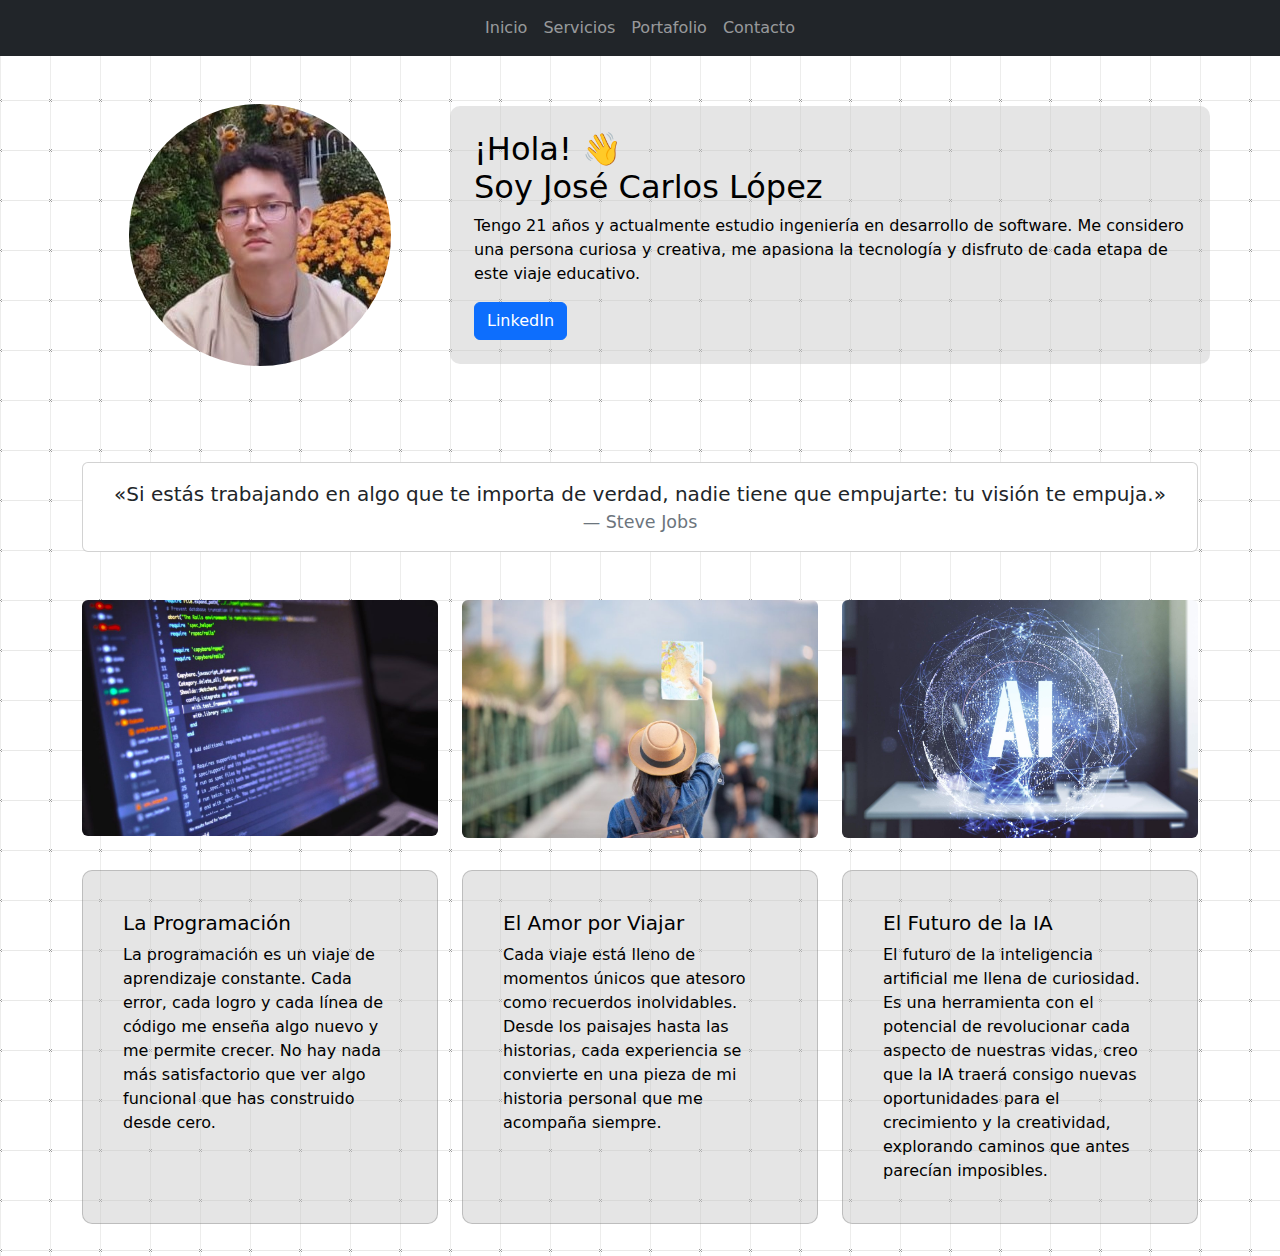
<file: index.html>
<!DOCTYPE html>
<html lang="en">

<head>
    <meta charset="UTF-8">
    <meta name="viewport" content="width=device-width, initial-scale=1.0">
    <title>Mi Sitio Web</title>
    <link href="https://cdn.jsdelivr.net/npm/bootstrap@5.3.3/dist/css/bootstrap.min.css" rel="stylesheet">
    <link rel="stylesheet" href="styles/backgroud.css">
    <link rel="stylesheet" href="styles/index.css">
</head>

<body>

    <!-- Navbar -->
    <nav class="navbar navbar-expand-lg navbar-dark bg-dark">
        <div class="container">
            <button class="navbar-toggler" type="button" data-bs-toggle="collapse" data-bs-target="#navbarNav">
                <span class="navbar-toggler-icon"></span>
            </button>
            <div class="collapse navbar-collapse justify-content-center text-center" id="navbarNav">
                <ul class="navbar-nav mx-auto">
                    <li class="nav-item"><a class="nav-link" href="index.html">Inicio</a></li>
                    <li class="nav-item"><a class="nav-link" href="servicios.html">Servicios</a></li>
                    <li class="nav-item"><a class="nav-link" href="portafolio.html">Portafolio</a></li>
                    <li class="nav-item"><a class="nav-link" href="contacto.html">Contacto</a></li>
                </ul>
            </div>
        </div>
    </nav>

    <!-- Introduction -->
    <section class="container my-5">
        <div class="row align-items-center">
            <div class="col-md-4 text-center mb-5">
                <img src="images/pht1.jpg" class="rounded-circle img-fluid" alt="Foto de Perfil">
            </div>
            <div class="col-md-8 backgroud-container-card mb-5">
                <h2>¡Hola! &#128075;
                    <br>Soy José Carlos López
                </h2>
                <p>Tengo 21 años y actualmente estudio ingeniería en desarrollo de software. Me considero una persona
                    curiosa y creativa, me apasiona la tecnología y disfruto de cada etapa de este viaje educativo. </p>
                <a href="https://www.linkedin.com/in/josé-carlos-lópez-6383a7192/" class="btn btn-primary"
                    target="_blank">LinkedIn</a>
            </div>
        </div>
    </section>

    <!-- Inspirational Quote -->
    <section class="container my-5">
        <div class="card ">
            <div class="card-body text-center">
                <blockquote class="blockquote mb-0">
                    <p>«Si estás trabajando en algo que te importa de verdad, nadie tiene que empujarte: tu visión te
                        empuja.»</p>
                    <footer class="blockquote-footer">Steve Jobs</footer>
                </blockquote>
            </div>
        </div>
    </section>

    <!-- Image Gallery -->
    <section class="container my-2">
        <div class="row">
            <div class="col-lg-4 col-md-6 mb-4">
                <img src="images/1.jpeg" class="img-fluid rounded" alt="Img1">
            </div>
            <div class="col-lg-4 col-md-6 mb-4">
                <img src="images/2.jpg" class="img-fluid rounded" alt="Img2">
            </div>
            <div class="col-lg-4 col-md-6 mb-4">
                <img src="images/3.jpg" class="img-fluid rounded" alt="Img3">
            </div>
        </div>
    </section>

    <!-- Descriptions -->
    <section class="container my-2">
        <div class="row">
            <div class="col-lg-4 col-md-6 mb-4">
                <div class="card h-100 backgroud-container-card">
                    <div class="card-body">
                        <h5 class="card-title">La Programación</h5>
                        <p class="card-text">La programación es un viaje de aprendizaje constante. Cada error, cada
                            logro y cada línea de código me enseña algo nuevo y me permite crecer. No hay nada más
                            satisfactorio que ver algo funcional que has construido desde cero.</p>
                    </div>
                </div>
            </div>
            <div class="col-lg-4 col-md-6 mb-4">
                <div class="card h-100 backgroud-container-card">
                    <div class="card-body text-justify">
                        <h5 class="card-title">El Amor por Viajar</h5>
                        <p class="card-text">Cada viaje está lleno de momentos únicos que atesoro como recuerdos
                            inolvidables. Desde los paisajes hasta las historias, cada experiencia se convierte en una
                            pieza de mi historia personal que me acompaña siempre.</p>
                    </div>
                </div>
            </div>
            <div class="col-lg-4 col-md-6 mb-4">
                <div class="card h-100 backgroud-container-card">
                    <div class="card-body">
                        <h5 class="card-title">El Futuro de la IA</h5>
                        <p class="card-text">El futuro de la inteligencia artificial me llena de curiosidad. Es una
                            herramienta con el potencial de revolucionar cada aspecto de nuestras
                            vidas, creo que la IA traerá consigo nuevas oportunidades para el crecimiento y la
                            creatividad, explorando caminos que antes parecían imposibles.</p>
                    </div>
                </div>
            </div>
        </div>
    </section>

    <script src="https://cdn.jsdelivr.net/npm/bootstrap@5.3.3/dist/js/bootstrap.bundle.min.js"></script>
</body>

</html>
</file>
<file: styles/backgroud.css>
@import url(https://fonts.googleapis.com/css?family=Exo:100);
@-webkit-keyframes bg-scrolling-reverse {
  100% {
    background-position: 50px 50px;
  }
}
@-moz-keyframes bg-scrolling-reverse {
  100% {
    background-position: 50px 50px;
  }
}
@-o-keyframes bg-scrolling-reverse {
  100% {
    background-position: 50px 50px;
  }
}
@keyframes bg-scrolling-reverse {
  100% {
    background-position: 50px 50px;
  }
}
@-webkit-keyframes bg-scrolling {
  0% {
    background-position: 50px 50px;
  }
}
@-moz-keyframes bg-scrolling {
  0% {
    background-position: 50px 50px;
  }
}
@-o-keyframes bg-scrolling {
  0% {
    background-position: 50px 50px;
  }
}
@keyframes bg-scrolling {
  0% {
    background-position: 50px 50px;
  }
}
/* Main styles */
body {
  /* img size is 50x50 */
  background: url("[data-uri]") repeat 0 0;
  -webkit-animation: bg-scrolling-reverse .92s infinite;
  /* Safari 4+ */
  -moz-animation: bg-scrolling-reverse .92s infinite;
  /* Fx 5+ */
  -o-animation: bg-scrolling-reverse .92s infinite;
  /* Opera 12+ */
  animation: bg-scrolling-reverse .92s infinite;
  /* IE 10+ */
  -webkit-animation-timing-function: linear;
  -moz-animation-timing-function: linear;
  -o-animation-timing-function: linear;
  animation-timing-function: linear;
}
</file>
<file: styles/index.css>
/* background card */

.backgroud-container-card {
    background-color: rgba(197, 197, 197, 0.45);
    color: black; 
    padding: 24px; 
    border-radius: 10px; 
}
</file>
